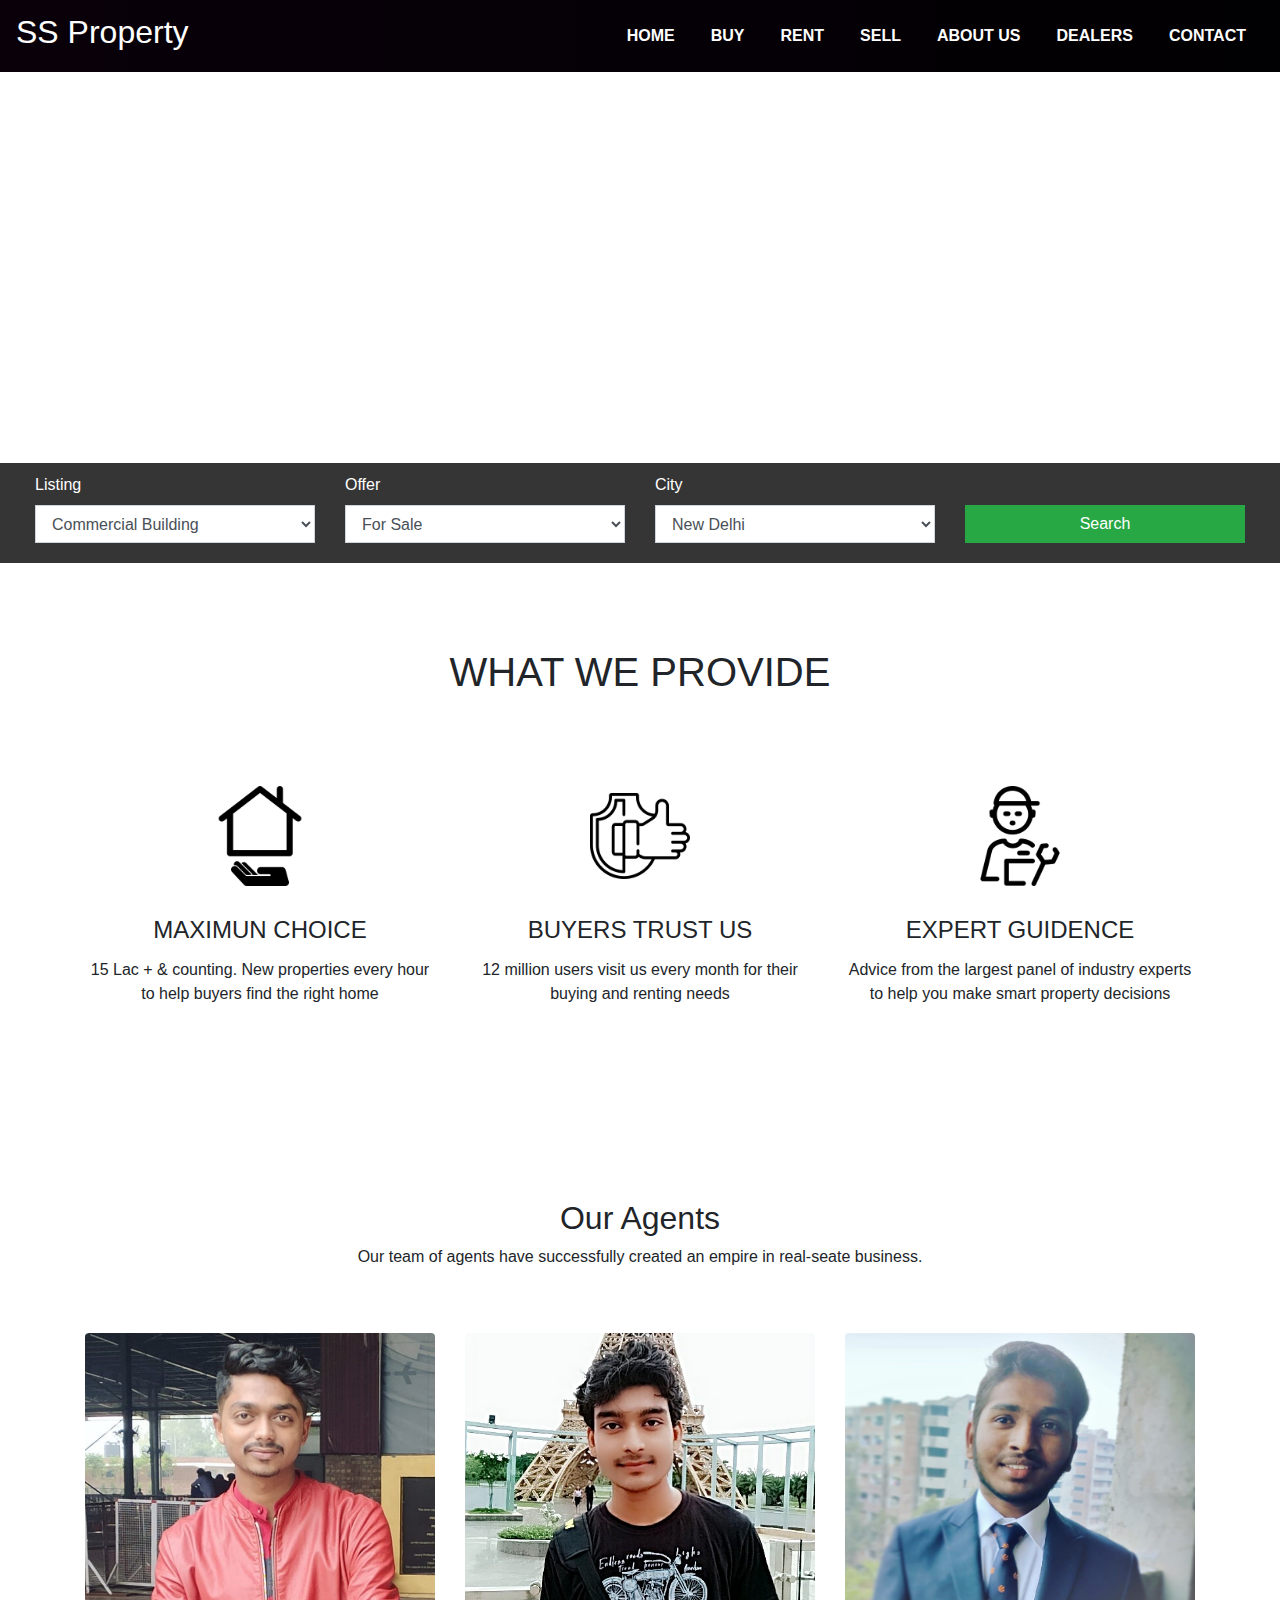
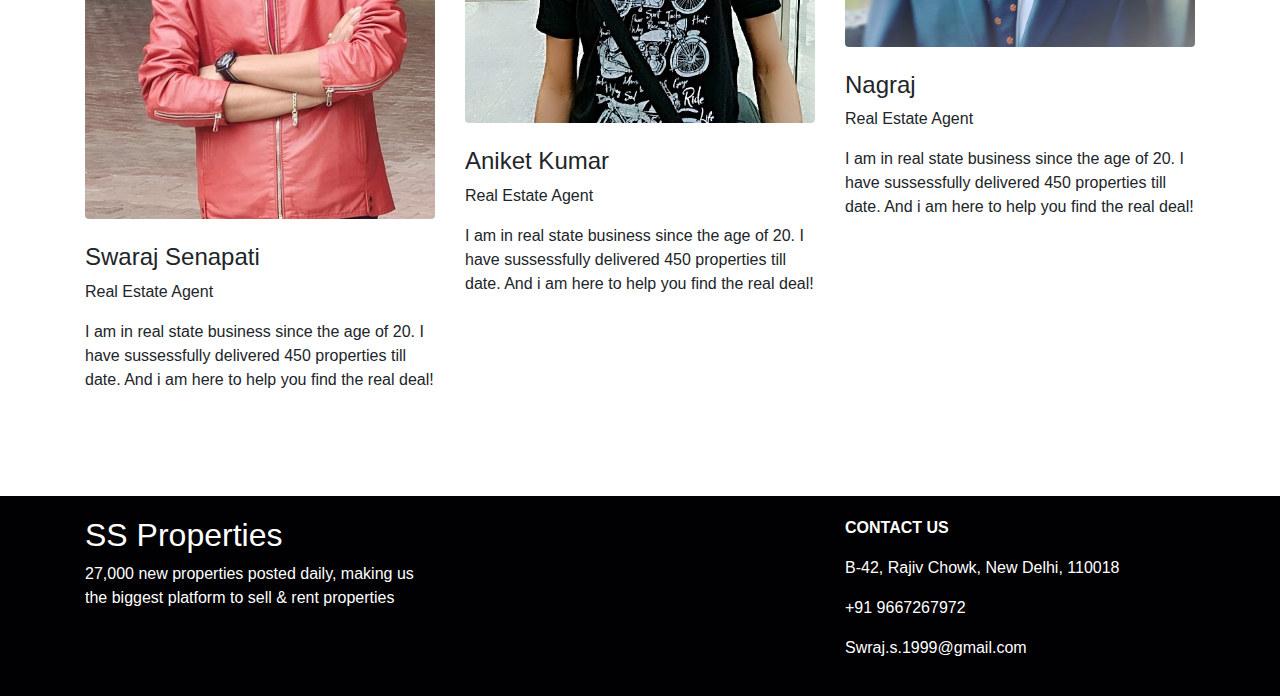
<file: index.html>
<!DOCTYPE html>
<html>
<head>
    <title>Property Website</title>
    <link rel="stylesheet" href="style.css">
<link rel="stylesheet" href="https://stackpath.bootstrapcdn.com/bootstrap/4.2.1/css/bootstrap.min.css">
<script src="https://code.jquery.com/jquery-3.3.1.slim.min.js"></script>
<script src="https://stackpath.bootstrapcdn.com/bootstrap/4.2.1/js/bootstrap.min.js"></script>
<link rel="stylesheet" href="https://stackpath.bootstrapcdn.com/font-awesome/4.7.0/css/font-awesome.min.css">
</head>
<body>
    
<section id="nav-bar">
    
 
<nav class="navbar navbar-expand-lg navbar-light">
    <a class="navbar-brand" href="index.html"><h2 style="color:rgb(255, 255, 255);" >SS Property</h2></a>
    <button class="navbar-toggler" type="button" data-toggle="collapse" data-target="#navbarNav" aria-controls="navbarNav" aria-expanded="false" aria-label="Toggle navigation">
    <i class="fa fa-bars"></i>
  </button>
  <div class="collapse navbar-collapse" id="navbarNav">
    <ul class="navbar-nav ml-auto">
      <li class="nav-item">
        <a class="nav-link" href="#nav-bar">HOME</a>
      </li>
      <li class="nav-item">
        <a class="nav-link" href="buy.html">BUY</a>
      </li> <li class="nav-item">
        <a class="nav-link" href="rent.html">RENT</a>
      </li>
      <li class="nav-item">
        <a class="nav-link" href="contact.html#sell">SELL</a>
      </li>
      <li class="nav-item">
        <a class="nav-link" href="about.html">ABOUT US</a>
      </li>
      <li class="nav-item">
        <a class="nav-link" href="#dealer">DEALERS</a>
      </li>
        <li class="nav-item">
        <a class="nav-link" href="contact.html">CONTACT</a>
      </li>
    </ul>
  </div>
</nav>
</section>  
    
    
<section id="banner">


<p class="promo-title" style="text-align: center;padding: -20px;font-size:50px;">BUY    RENT    SELL</p>

<br>
<br>
<br>
<br>
<section id="search" style="background: #353535;padding: 20px;    ">
    <form class="form-search col-md-12" style="margin-top: -10px;">
        <div class="row  align-items-end">
          <div class="col-md-3">
            <label for="list-types">Listing </label>
            <div class="select-wrap">
              <span class="icon icon-arrow_drop_down"></span>
              <select name="list-types" id="list-types" class="form-control d-block rounded-0">
                <option value="">Commercial Building</option>
                <option value="">Land Property</option>
              </select>
            </div>
          </div>
          <div class="col-md-3">
            <label for="offer-types">Offer</label>
            <div class="select-wrap">
              <span class="icon icon-arrow_drop_down"></span>
              <select name="offer-types" id="offer-types" class="form-control d-block rounded-0">
                <option value="">For Sale</option>
                <option value="">For Rent</option>
                <option value="">For Lease</option>
              </select>
            </div>
          </div>
          <div class="col-md-3">
            <label for="select-city"> City</label>
            <div class="select-wrap">
              <span class="icon icon-arrow_drop_down"></span>
              <select name="select-city" id="select-city" class="form-control d-block rounded-0">
                <option value="">New Delhi</option>
                <option value="">Noida</option>
                <option value="">Chennai</option>
                <option value="">Jhalander</option>
                <option value="">Hyderabad</option>
              </select>
            </div>
          </div>
          <div class="col-md-3">
           
            <input type="submit" class="btn btn-success text-white btn-block rounded-0" value="Search" href="buy.html">
        
          </div>
        </div>
      </form>
    </section>





</section>  
    

<section id="services">
<div class="container text-center">
<h1 class="title">WHAT WE PROVIDE</h1>
<div class="row text-center">
<div class="col-md-4 services">
<img src="images/choice.png" class="service-img">
<h4> Maximun Choice</h4>
<p>15 Lac + & counting. New properties every hour to help buyers find the right home</p>
</div>  
<div class="col-md-4 services">
<img src="images/trust.png" class="service-img">
<h4>Buyers Trust us</h4>
<p>12 million users visit us every month for their buying and renting needs</p>
</div>  
<div class="col-md-4 services">
<img src="images/expert.png" class="service-img">
<h4>Expert Guidence </h4>
<p>Advice from the largest panel of industry experts to help you make smart property decisions</p>
</div>  
</div>   
</div>   
</section>
  



<section id="dealer">
  <div class="container">
    <div class="row mb-5 justify-content-center">
      <div class="col-md-7">
        <div class="site-section-title text-center">
          <h2><br><br>Our Agents</h2>
          <p>Our team of agents have successfully created an empire in real-seate business.</p>
        </div>
      </div>
    </div>
    <div class="row">
        <div class="col-md-6 col-lg-4 mb-5 mb-lg-5">
          <div class="team-member">

            <img src="images/agent1.jpeg"  height="440px" width="440px" class="img-fluid rounded mb-4">

            <div class="text">
 
              <h2 class="mb-2 font-weight-light text-black h4">Swaraj Senapati</h2>
              <span class="d-block mb-3 text-white-opacity-05">Real Estate Agent</span>
              <p>I am in real state business since the age of 20. I have sussessfully delivered 450 properties till date. And i am here to help you find the real deal!</p>
              <p>
                <a href="#" class="text-black p-2"><span class="icon-facebook"></span></a>
                <a href="#" class="text-black p-2"><span class="icon-twitter"></span></a>
                <a href="#" class="text-black p-2"><span class="icon-linkedin"></span></a>
              </p>
            </div>

          </div>
        </div>

        <div class="col-md-6 col-lg-4 mb-5 mb-lg-5">
          <div class="team-member">

            <img src="images/agent2.jpeg"  height="440px" width="440px" class="img-fluid rounded mb-4">

            <div class="text">

              <h2 class="mb-2 font-weight-light text-black h4">Aniket Kumar</h2>
              <span class="d-block mb-3 text-white-opacity-05">Real Estate Agent</span>
              <p>I am in real state business since the age of 20. I have sussessfully delivered 450 properties till date. And i am here to help you find the real deal!</p>
              <p>
                <a href="#" class="text-black p-2"><span class="icon-facebook"></span></a>
                <a href="#" class="text-black p-2"><span class="icon-twitter"></span></a>
                <a href="#" class="text-black p-2"><span class="icon-linkedin"></span></a>
              </p>
            </div>

          </div>
        </div>

        <div class="col-md-6 col-lg-4 mb-5 mb-lg-5">
          <div class="team-member">

            <img src="images/agent3.jpeg"  height="440px" width="440px" class="img-fluid rounded mb-4">

            <div class="text">

              <h2 class="mb-2 font-weight-light text-black h4">Nagraj </h2>
              <span class="d-block mb-3 text-white-opacity-05">Real Estate Agent</span>
              <p>I am in real state business since the age of 20. I have sussessfully delivered 450 properties till date. And i am here to help you find the real deal!</p>
              <p>
                <a href="#" class="text-black p-2"><span class="icon-facebook"></span></a>
                <a href="#" class="text-black p-2"><span class="icon-twitter"></span></a>
                <a href="#" class="text-black p-2"><span class="icon-linkedin"></span></a>
              </p>
            </div>
          </div>
        </div>
      </div>
  </div>
</section>
    


<section id="footer">

<div class="container">
<div class="row">
<div class="col-md-4 footer-box">
    <h2 style="color:rgb(255, 255, 255);" >SS Properties</h2>
    <p>27,000 new properties posted daily, making us the biggest platform to sell & rent properties</p>
</div> 
<div class="col-md-4 footer-box">
  <br>
  <br>
</div>
<div class="col-md-4 footer-box">
    <p><b>CONTACT US</b></p>
    <P><a href="https://www.google.com/" style="color: #ffffff">B-42, Rajiv Chowk, New Delhi, 110018</a></P>
    <P> <a href="https://www.codingclub.site/" style="color: #ffffff">+91 9667267972</a></P>
    <P><a href="https://mail.google.com/mail/u/0/?tab=wm#inbox" style="color: #ffffff"> Swraj.s.1999@gmail.com</a></P>
    
</div>

 
</section>    
    


</body>
</html>
</file>
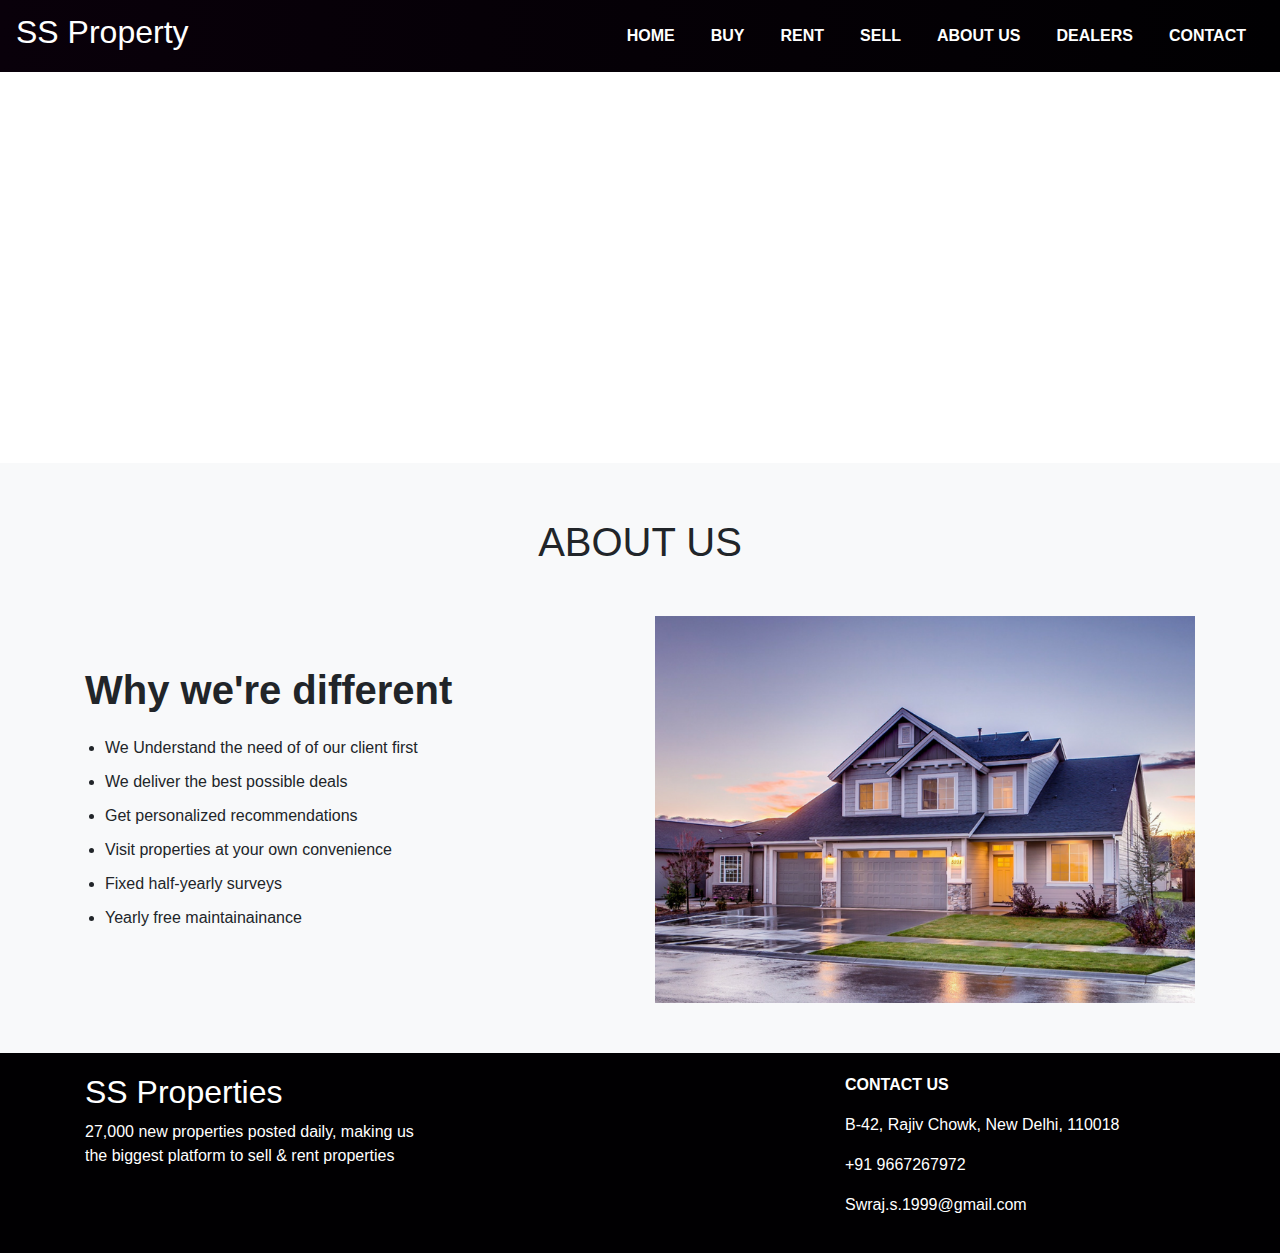
<file: about.html>
<!DOCTYPE html>
<html>
<head>
    <title>Contact Us</title>
    <link rel="stylesheet" href="style.css">
<link rel="stylesheet" href="https://stackpath.bootstrapcdn.com/bootstrap/4.2.1/css/bootstrap.min.css">
<script src="https://code.jquery.com/jquery-3.3.1.slim.min.js"></script>
<script src="https://stackpath.bootstrapcdn.com/bootstrap/4.2.1/js/bootstrap.min.js"></script>
<link rel="stylesheet" href="https://stackpath.bootstrapcdn.com/font-awesome/4.7.0/css/font-awesome.min.css">
</head>
<body>
    
<section id="nav-bar">
    
 
<nav class="navbar navbar-expand-lg navbar-light">
    <a class="navbar-brand" href="index.html"><h2 style="color:rgb(255, 255, 255);" >SS Property</h2></a>
    <button class="navbar-toggler" type="button" data-toggle="collapse" data-target="#navbarNav" aria-controls="navbarNav" aria-expanded="false" aria-label="Toggle navigation">
    <i class="fa fa-bars"></i>
  </button>
  <div class="collapse navbar-collapse" id="navbarNav">
    <ul class="navbar-nav ml-auto">
      <li class="nav-item">
        <a class="nav-link" href="index.html">HOME</a>
      </li>
      <li class="nav-item">
        <a class="nav-link" href="buy.html">BUY</a>
      </li> <li class="nav-item">
        <a class="nav-link" href="rent.html">RENT</a>
      </li>
      <li class="nav-item">
        <a class="nav-link" href="contact.html#sell">SELL</a>
      </li>
      <li class="nav-item">
        <a class="nav-link" href="about.html">ABOUT US</a>
      </li>
      <li class="nav-item">
        <a class="nav-link" href="index.html#dealer">DEALERS</a>
      </li>
        <li class="nav-item">
        <a class="nav-link" href="contact.html">CONTACT</a>
      </li>
    </ul>
  </div>
</nav>
</section>  
    

    
<section id="banner">


<p class="promo-title" style="text-align: center;padding: -20px;font-size:50px;">ABOUT US</p>

<br>
<br>
<br>
<br>
</section>  
    





<section id="about-us">
    <div class="container">
    <h1 class="title text-center">ABOUT US</h1>
    <div class="row">
    <div class="col-md-6 about-us">
    <p class="about-title">Why we're different</p>
    <a style="text-align: left;">
    <ul >
        <li>We Understand the need of of our client first</li>
        <li>We deliver the best possible deals</li>
        <li>Get personalized recommendations</li>
        <li>Visit properties at your own convenience </li>
        <li>Fixed half-yearly surveys</li>
        <li>Yearly free maintainainance</li>
        </ul>
      </a>
    </div> 
    <div class="col-md-6">
    <img src="images/house.png" class="img-fluid">    
    </div>
    </div>
    </div>  
    </section>
      
 
<section id="footer">

    <div class="container">
    <div class="row">
    <div class="col-md-4 footer-box">
        <h2 style="color:rgb(255, 255, 255);" >SS Properties</h2>
        <p>27,000 new properties posted daily, making us the biggest platform to sell & rent properties</p>
    </div> 
    <div class="col-md-4 footer-box">
      <br>
      <br>
    </div>
    <div class="col-md-4 footer-box">
        <p><b>CONTACT US</b></p>
        <P><a href="https://www.google.com/" style="color: #ffffff">B-42, Rajiv Chowk, New Delhi, 110018</a></P>
        <P> <a href="https://www.codingclub.site/" style="color: #ffffff">+91 9667267972</a></P>
        <P><a href="https://mail.google.com/mail/u/0/?tab=wm#inbox" style="color: #ffffff"> Swraj.s.1999@gmail.com</a></P>
        
    </div>
    
 
    </section>    
        
   
    </body>
    </html>
</file>
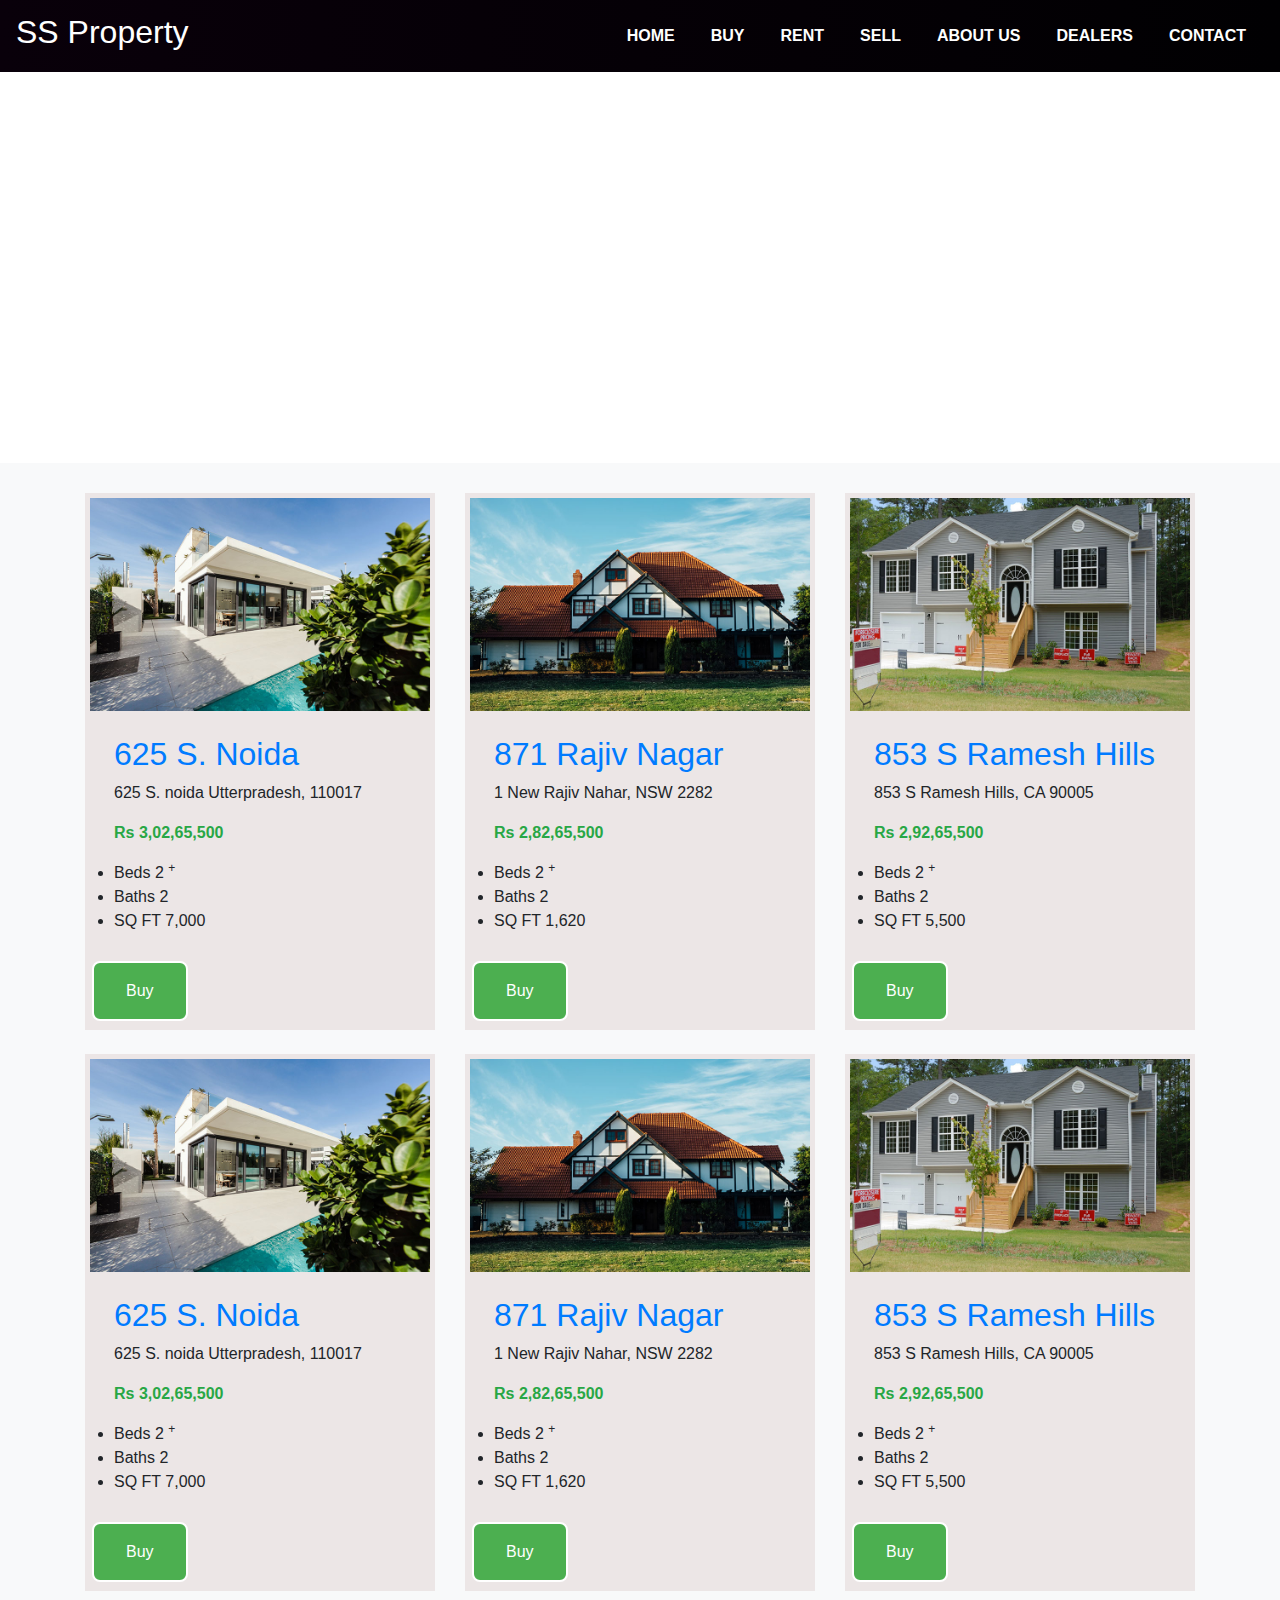
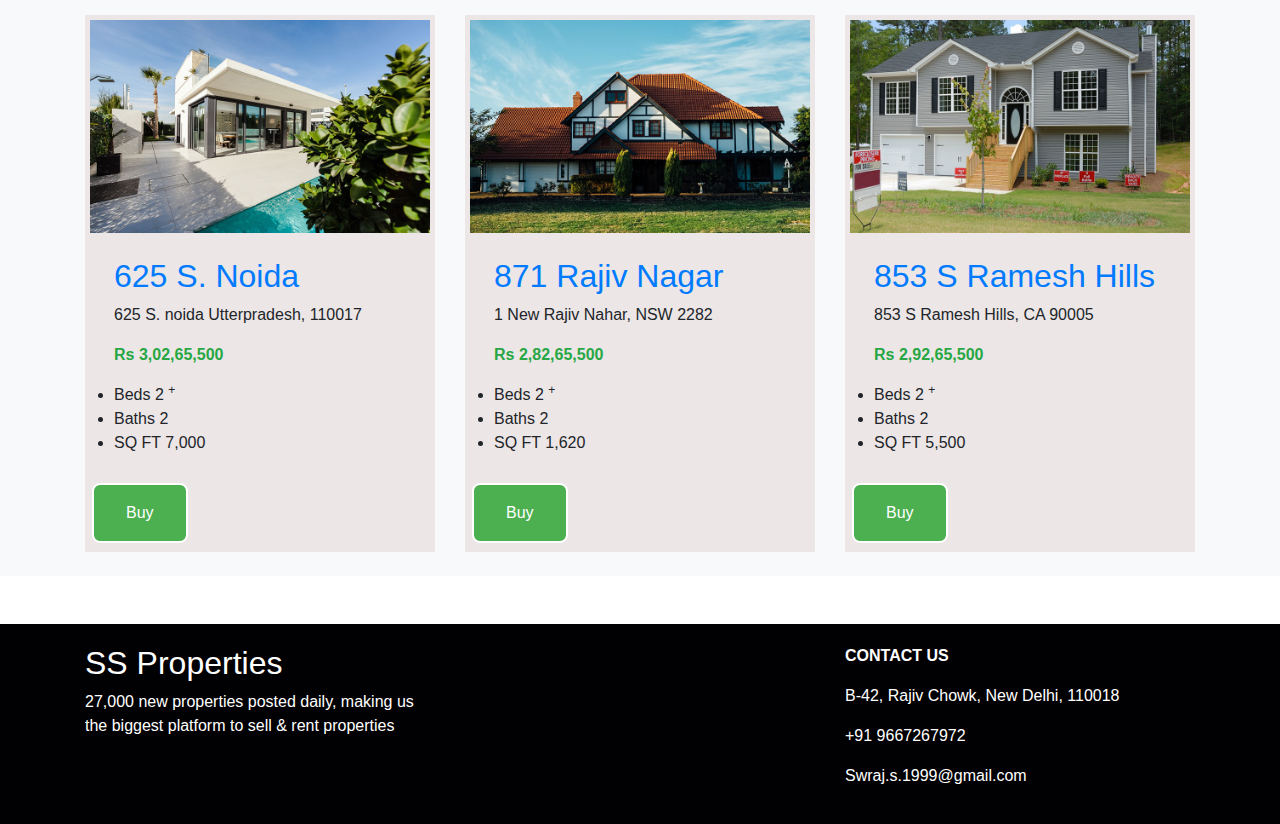
<file: buy.html>
<!DOCTYPE html>
<html>
<head>
    <title>Buy</title>
    <link rel="stylesheet" href="style.css">
<link rel="stylesheet" href="https://stackpath.bootstrapcdn.com/bootstrap/4.2.1/css/bootstrap.min.css">
<script src="https://code.jquery.com/jquery-3.3.1.slim.min.js"></script>
<script src="https://stackpath.bootstrapcdn.com/bootstrap/4.2.1/js/bootstrap.min.js"></script>
<link rel="stylesheet" href="https://stackpath.bootstrapcdn.com/font-awesome/4.7.0/css/font-awesome.min.css">
<style>
  .button {
      
    background-color: #4CAF50; 
    border: none;
    color: white;
    padding: 16px 32px;
    text-align: center;
    text-decoration: none;
    display: inline-block;
    font-size: 16px;
    margin: 4px 2px;
    transition-duration: 0.4s;
    cursor: pointer;
    border-radius: 8px;
  }
  
  .button1 {
      
    background-color: #4CAF50; 
    color: rgb(255, 255, 255); 
    border: 2px solid white;
    
  }
  
  .button1:hover {
      
    background-color: white;
    color: #4CAF50;
  }
  
</style>
    

</head>
<body>
    
<section id="nav-bar">
    
 
<nav class="navbar navbar-expand-lg navbar-light">
    <a class="navbar-brand" href="index.html"><h2 style="color:rgb(255, 255, 255);" >SS Property</h2></a>
    <button class="navbar-toggler" type="button" data-toggle="collapse" data-target="#navbarNav" aria-controls="navbarNav" aria-expanded="false" aria-label="Toggle navigation">
    <i class="fa fa-bars"></i>
  </button>
  <div class="collapse navbar-collapse" id="navbarNav">
    <ul class="navbar-nav ml-auto">
      <li class="nav-item">
        <a class="nav-link" href="index.html">HOME</a>
      </li>
      <li class="nav-item">
        <a class="nav-link" href="buy.html">BUY</a>
      </li> <li class="nav-item">
        <a class="nav-link" href="rent.html">RENT</a>
      </li>
      <li class="nav-item">
        <a class="nav-link" href="contact.html#sell">SELL</a>
      </li>
      <li class="nav-item">
        <a class="nav-link" href="about.html">ABOUT US</a>
      </li>
      <li class="nav-item">
        <a class="nav-link" href="index.html#dealer">DEALERS</a>
      </li>
        <li class="nav-item">
        <a class="nav-link" href="contact.html">CONTACT</a>
      </li>
    </ul>
  </div>
</nav>
</section>  
    
 
    
<section id="banner">


<p class="promo-title" style="text-align: center;padding: -20px;font-size:50px;">BUY</p>

<br>
<br>
<br>
<br>
</section>  




<div class="site-section site-section-sm bg-light">
    <div class="container">
    
      <div class="row mb-5" style="padding-top: 30px;" >
        <div class="col-md-6 col-lg-4 mb-4">
          <div class="property-entry h-100" style="   background-color: rgb(236, 230, 230); padding:5px; ">
            <a href="property-details.html" class="property-thumbnail">
              <div class="offer-type-wrap">
              </div>
              <img src="images/img_1.jpg" alt="Image" class="img-fluid">
            </a>
            <div class="p-4 property-body">
              <a href="#" class="property-favorite"><span class="icon-heart-o"></span></a>
              <h2 class="property-title"><a href="property-details.html">625 S. Noida</a></h2>
              <span class="property-location d-block mb-3"><span class="property-icon icon-room"></span> 625 S. noida Utterpradesh, 110017</span>
              <strong class="property-price text-primary mb-3 d-block text-success">Rs 3,02,65,500</strong>
              <ul class="property-specs-wrap mb-3 mb-lg-0">
                <li>
                  <span class="property-specs">Beds</span>
                  <span class="property-specs-number">2 <sup>+</sup></span>
                  
                </li>
                <li>
                  <span class="property-specs">Baths</span>
                  <span class="property-specs-number">2</span>
                  
                </li>
                <li>
                  <span class="property-specs">SQ FT</span>
                  <span class="property-specs-number">7,000</span>
                  
                </li>
              </ul>

            </div>
            <button class="button button1">Buy</button>
          </div>
        </div>

        <div class="col-md-6 col-lg-4 mb-4">
          <div class="property-entry h-100"style="   background-color: rgb(236, 230, 230); padding:5px;>
            <a href="property-details.html" class="property-thumbnail" >
              <div class="offer-type-wrap">
              </div>
              <img src="images/img_2.jpg" alt="Image" class="img-fluid">
            </a>
            <div class="p-4 property-body">
              <a href="#" class="property-favorite active"><span class="icon-heart-o"></span></a>
              <h2 class="property-title"><a href="property-details.html">871 Rajiv Nagar</a></h2>
              <span class="property-location d-block mb-3"><span class="property-icon icon-room"></span> 1 New Rajiv Nahar, NSW 2282</span>
              <strong class="property-price text-primary mb-3 d-block text-success">Rs 2,82,65,500</strong>
              <ul class="property-specs-wrap mb-3 mb-lg-0">
                <li>
                  <span class="property-specs">Beds</span>
                  <span class="property-specs-number">2 <sup>+</sup></span>
                  
                </li>
                <li>
                  <span class="property-specs">Baths</span>
                  <span class="property-specs-number">2</span>
                  
                </li>
                <li>
                  <span class="property-specs">SQ FT</span>
                  <span class="property-specs-number">1,620</span>
                  
                </li>
              </ul>

            </div><button class="button button1">Buy</button>
          </div>
        </div>

        <div class="col-md-6 col-lg-4 mb-4">
          <div class="property-entry h-100" style="   background-color: rgb(236, 230, 230); padding:5px;>
            <a href="property-details.html" class="property-thumbnail">
              <div class="offer-type-wrap">
              </div>
              <img src="images/img_3.jpg" alt="Image" class="img-fluid">
            </a>
            <div class="p-4 property-body">
              <a href="#" class="property-favorite"><span class="icon-heart-o"></span></a>
              <h2 class="property-title"><a href="property-details.html">853 S Ramesh Hills</a></h2>
              <span class="property-location d-block mb-3"><span class="property-icon icon-room"></span> 853 S Ramesh Hills, CA 90005</span>
              <strong class="property-price text-primary mb-3 d-block text-success">Rs 2,92,65,500</strong>
              <ul class="property-specs-wrap mb-3 mb-lg-0">
                <li>
                  <span class="property-specs">Beds</span>
                  <span class="property-specs-number">2 <sup>+</sup></span>
                  
                </li>
                <li>
                  <span class="property-specs">Baths</span>
                  <span class="property-specs-number">2</span>
                  
                </li>
                <li>
                  <span class="property-specs">SQ FT</span>
                  <span class="property-specs-number">5,500</span>
                  
                </li>
              </ul>

            </div><button class="button button1">Buy</button>
          </div>
        </div>

        <div class="col-md-6 col-lg-4 mb-4">
            <div class="property-entry h-100" style="   background-color: rgb(236, 230, 230); padding:5px; ">
              <a href="property-details.html" class="property-thumbnail">
                <div class="offer-type-wrap">
                </div>
                <img src="images/img_1.jpg" alt="Image" class="img-fluid">
              </a>
              <div class="p-4 property-body">
                <a href="#" class="property-favorite"><span class="icon-heart-o"></span></a>
                <h2 class="property-title"><a href="property-details.html">625 S. Noida</a></h2>
                <span class="property-location d-block mb-3"><span class="property-icon icon-room"></span> 625 S. noida Utterpradesh, 110017</span>
                <strong class="property-price text-primary mb-3 d-block text-success">Rs 3,02,65,500</strong>
                <ul class="property-specs-wrap mb-3 mb-lg-0">
                  <li>
                    <span class="property-specs">Beds</span>
                    <span class="property-specs-number">2 <sup>+</sup></span>
                    
                  </li>
                  <li>
                    <span class="property-specs">Baths</span>
                    <span class="property-specs-number">2</span>
                    
                  </li>
                  <li>
                    <span class="property-specs">SQ FT</span>
                    <span class="property-specs-number">7,000</span>
                    
                  </li>
                </ul>
  
              </div><button class="button button1">Buy</button>
            </div>
          </div>
  
          <div class="col-md-6 col-lg-4 mb-4">
            <div class="property-entry h-100"style="   background-color: rgb(236, 230, 230); padding:5px;>
              <a href="property-details.html" class="property-thumbnail" >
                <div class="offer-type-wrap">
                </div>
                <img src="images/img_2.jpg" alt="Image" class="img-fluid">
              </a>
              <div class="p-4 property-body">
                <a href="#" class="property-favorite active"><span class="icon-heart-o"></span></a>
                <h2 class="property-title"><a href="property-details.html">871 Rajiv Nagar</a></h2>
                <span class="property-location d-block mb-3"><span class="property-icon icon-room"></span> 1 New Rajiv Nahar, NSW 2282</span>
                <strong class="property-price text-primary mb-3 d-block text-success">Rs 2,82,65,500</strong>
                <ul class="property-specs-wrap mb-3 mb-lg-0">
                  <li>
                    <span class="property-specs">Beds</span>
                    <span class="property-specs-number">2 <sup>+</sup></span>
                    
                  </li>
                  <li>
                    <span class="property-specs">Baths</span>
                    <span class="property-specs-number">2</span>
                    
                  </li>
                  <li>
                    <span class="property-specs">SQ FT</span>
                    <span class="property-specs-number">1,620</span>
                    
                  </li>
                </ul>
  
              </div><button class="button button1">Buy</button>
            </div>
          </div>
  
          <div class="col-md-6 col-lg-4 mb-4">
            <div class="property-entry h-100" style="   background-color: rgb(236, 230, 230); padding:5px;>
              <a href="property-details.html" class="property-thumbnail">
                <div class="offer-type-wrap">
                </div>
                <img src="images/img_3.jpg" alt="Image" class="img-fluid">
              </a>
              <div class="p-4 property-body">
                <a href="#" class="property-favorite"><span class="icon-heart-o"></span></a>
                <h2 class="property-title"><a href="property-details.html">853 S Ramesh Hills</a></h2>
                <span class="property-location d-block mb-3"><span class="property-icon icon-room"></span> 853 S Ramesh Hills, CA 90005</span>
                <strong class="property-price text-primary mb-3 d-block text-success">Rs 2,92,65,500</strong>
                <ul class="property-specs-wrap mb-3 mb-lg-0">
                  <li>
                    <span class="property-specs">Beds</span>
                    <span class="property-specs-number">2 <sup>+</sup></span>
                    
                  </li>
                  <li>
                    <span class="property-specs">Baths</span>
                    <span class="property-specs-number">2</span>
                    
                  </li>
                  <li>
                    <span class="property-specs">SQ FT</span>
                    <span class="property-specs-number">5,500</span>
                    
                  </li>
                </ul>
  
              </div><button class="button button1">Buy</button>
            </div>
          </div>
          <div class="col-md-6 col-lg-4 mb-4">
            <div class="property-entry h-100" style="   background-color: rgb(236, 230, 230); padding:5px; ">
              <a href="property-details.html" class="property-thumbnail">
                <div class="offer-type-wrap">
                </div>
                <img src="images/img_1.jpg" alt="Image" class="img-fluid">
              </a>
              <div class="p-4 property-body">
                <a href="#" class="property-favorite"><span class="icon-heart-o"></span></a>
                <h2 class="property-title"><a href="property-details.html">625 S. Noida</a></h2>
                <span class="property-location d-block mb-3"><span class="property-icon icon-room"></span> 625 S. noida Utterpradesh, 110017</span>
                <strong class="property-price text-primary mb-3 d-block text-success">Rs 3,02,65,500</strong>
                <ul class="property-specs-wrap mb-3 mb-lg-0">
                  <li>
                    <span class="property-specs">Beds</span>
                    <span class="property-specs-number">2 <sup>+</sup></span>
                    
                  </li>
                  <li>
                    <span class="property-specs">Baths</span>
                    <span class="property-specs-number">2</span>
                    
                  </li>
                  <li>
                    <span class="property-specs">SQ FT</span>
                    <span class="property-specs-number">7,000</span>
                    
                  </li>
                </ul>
  
              </div><button class="button button1">Buy</button>
            </div>
          </div>
  
          <div class="col-md-6 col-lg-4 mb-4">
            <div class="property-entry h-100"style="   background-color: rgb(236, 230, 230); padding:5px;>
              <a href="property-details.html" class="property-thumbnail" >
                <div class="offer-type-wrap">
                </div>
                <img src="images/img_2.jpg" alt="Image" class="img-fluid">
              </a>
              <div class="p-4 property-body">
                <a href="#" class="property-favorite active"><span class="icon-heart-o"></span></a>
                <h2 class="property-title"><a href="property-details.html">871 Rajiv Nagar</a></h2>
                <span class="property-location d-block mb-3"><span class="property-icon icon-room"></span> 1 New Rajiv Nahar, NSW 2282</span>
                <strong class="property-price text-primary mb-3 d-block text-success">Rs 2,82,65,500</strong>
                <ul class="property-specs-wrap mb-3 mb-lg-0">
                  <li>
                    <span class="property-specs">Beds</span>
                    <span class="property-specs-number">2 <sup>+</sup></span>
                    
                  </li>
                  <li>
                    <span class="property-specs">Baths</span>
                    <span class="property-specs-number">2</span>
                    
                  </li>
                  <li>
                    <span class="property-specs">SQ FT</span>
                    <span class="property-specs-number">1,620</span>
                    
                  </li>
                </ul>
  
              </div><button class="button button1">Buy</button>
            </div>
          </div>
  
          <div class="col-md-6 col-lg-4 mb-4">
            <div class="property-entry h-100" style="   background-color: rgb(236, 230, 230); padding:5px;>
              <a href="property-details.html" class="property-thumbnail">
                <div class="offer-type-wrap">
                </div>
                <img src="images/img_3.jpg" alt="Image" class="img-fluid">
              </a>
              <div class="p-4 property-body">
                <a href="#" class="property-favorite"><span class="icon-heart-o"></span></a>
                <h2 class="property-title"><a href="property-details.html">853 S Ramesh Hills</a></h2>
                <span class="property-location d-block mb-3"><span class="property-icon icon-room"></span> 853 S Ramesh Hills, CA 90005</span>
                <strong class="property-price text-primary mb-3 d-block text-success">Rs 2,92,65,500</strong>
                <ul class="property-specs-wrap mb-3 mb-lg-0">
                  <li>
                    <span class="property-specs">Beds</span>
                    <span class="property-specs-number">2 <sup>+</sup></span>
                    
                  </li>
                  <li>
                    <span class="property-specs">Baths</span>
                    <span class="property-specs-number">2</span>
                    
                  </li>
                  <li>
                    <span class="property-specs">SQ FT</span>
                    <span class="property-specs-number">5,500</span>
                    
                  </li>
                </ul>
  
              </div><button class="button button1">Buy</button>
            </div>
          </div>
      </div>
    </div>
  </div>

  
<section id="footer">

    <div class="container">
    <div class="row">
    <div class="col-md-4 footer-box">
        <h2 style="color:rgb(255, 255, 255);" >SS Properties</h2>
        <p>27,000 new properties posted daily, making us the biggest platform to sell & rent properties</p>
    </div> 
    <div class="col-md-4 footer-box">
      <br>
      <br>
    </div>
    <div class="col-md-4 footer-box">
        <p><b>CONTACT US</b></p>
        <P><a href="https://www.google.com/" style="color: #ffffff">B-42, Rajiv Chowk, New Delhi, 110018</a></P>
        <P> <a href="https://www.codingclub.site/" style="color: #ffffff">+91 9667267972</a></P>
        <P><a href="https://mail.google.com/mail/u/0/?tab=wm#inbox" style="color: #ffffff"> Swraj.s.1999@gmail.com</a></P>
        
    </div>
    
 
    </section>    
        

        
    
    </body>
    </html>
</file>
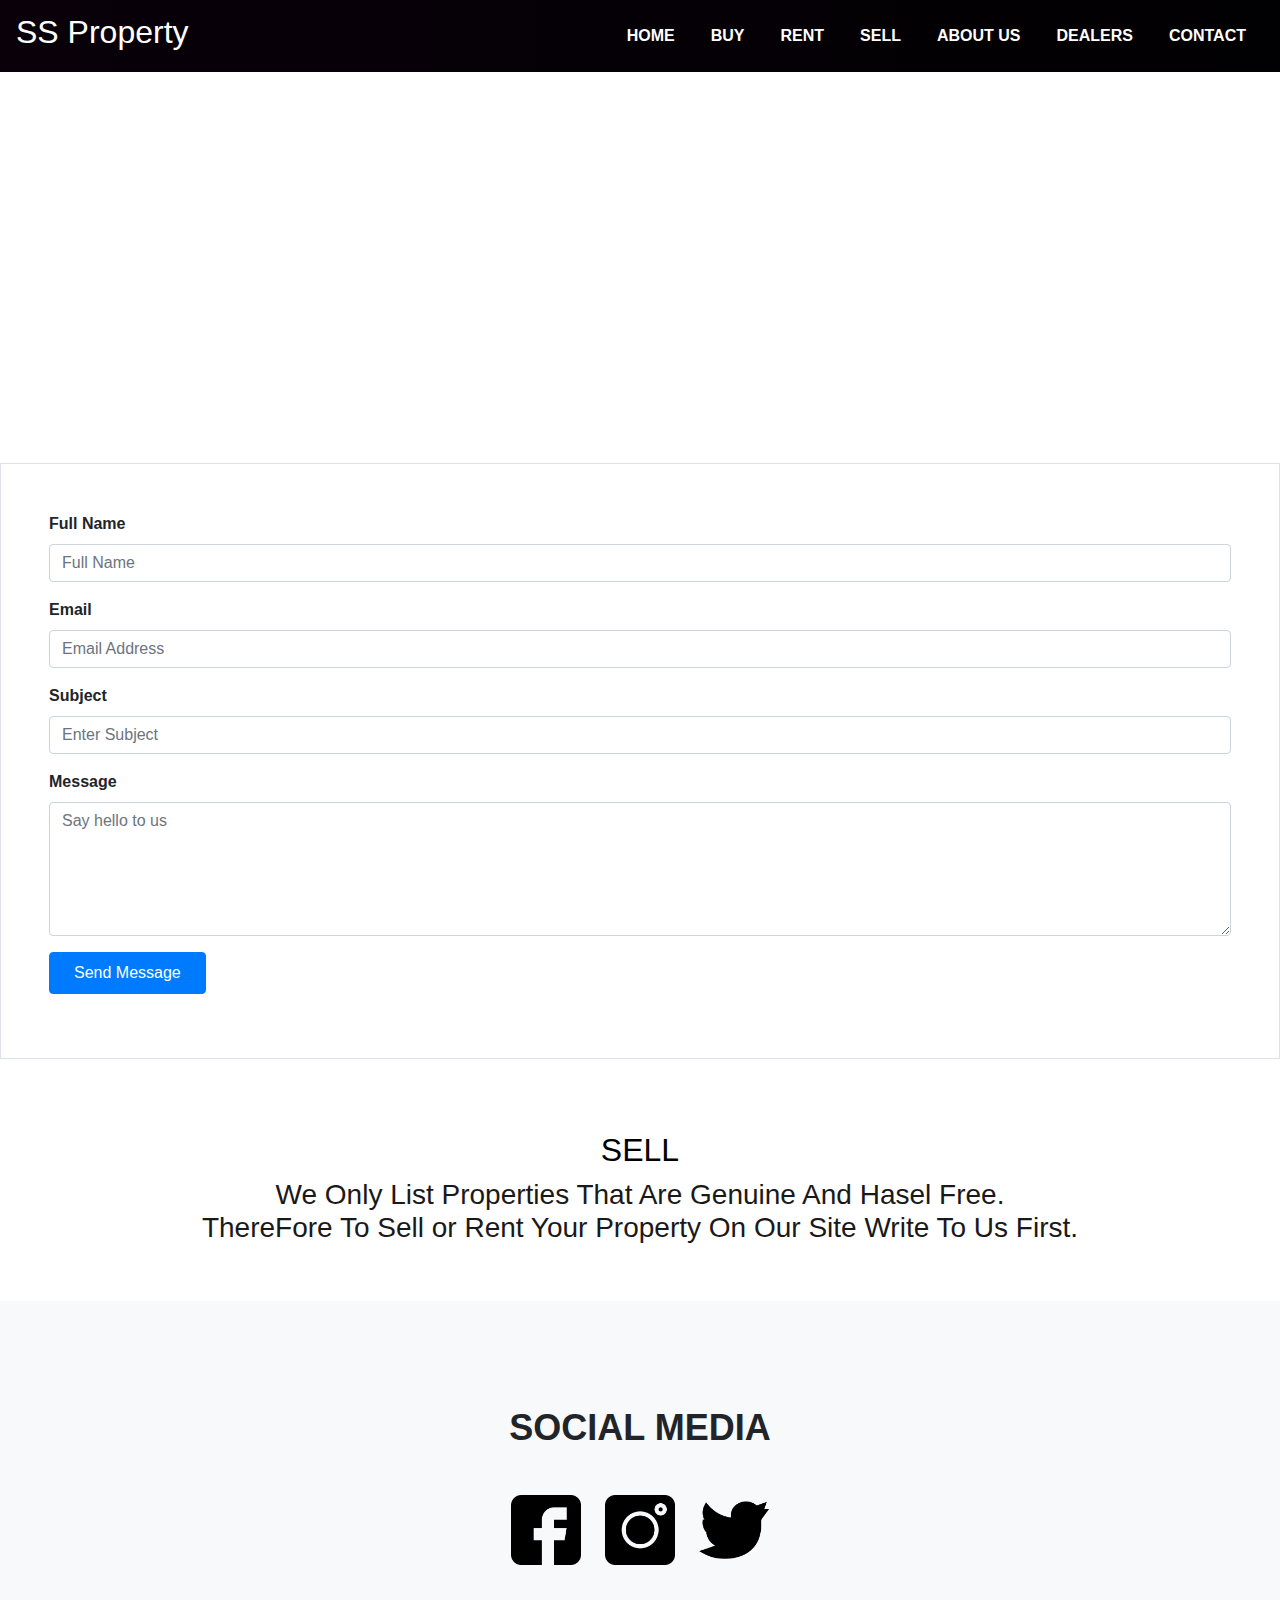
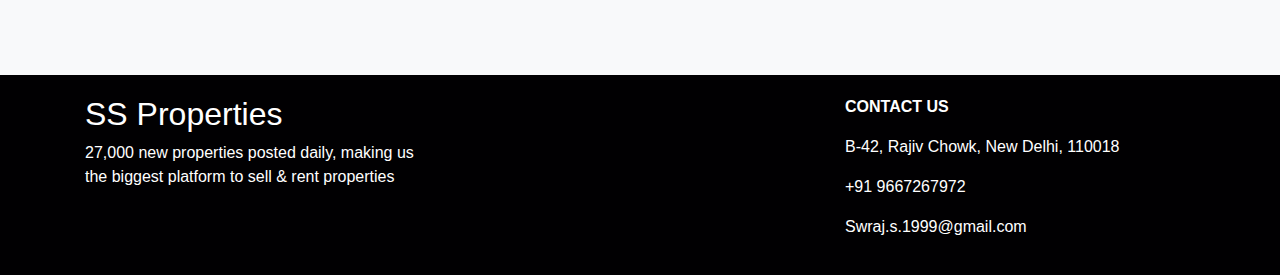
<file: contact.html>
<!DOCTYPE html>
<html>
<head>
    <title>Contact Us</title>
    <link rel="stylesheet" href="style.css">
<link rel="stylesheet" href="https://stackpath.bootstrapcdn.com/bootstrap/4.2.1/css/bootstrap.min.css">
<script src="https://code.jquery.com/jquery-3.3.1.slim.min.js"></script>
<script src="https://stackpath.bootstrapcdn.com/bootstrap/4.2.1/js/bootstrap.min.js"></script>
<link rel="stylesheet" href="https://stackpath.bootstrapcdn.com/font-awesome/4.7.0/css/font-awesome.min.css">
</head>
<body>
    
<section id="nav-bar">
    
 
<nav class="navbar navbar-expand-lg navbar-light">
    <a class="navbar-brand" href="index.html"><h2 style="color:rgb(255, 255, 255);" >SS Property</h2></a>
    <button class="navbar-toggler" type="button" data-toggle="collapse" data-target="#navbarNav" aria-controls="navbarNav" aria-expanded="false" aria-label="Toggle navigation">
    <i class="fa fa-bars"></i>
  </button>
  <div class="collapse navbar-collapse" id="navbarNav">
    <ul class="navbar-nav ml-auto">
      <li class="nav-item">
        <a class="nav-link" href="index.html">HOME</a>
      </li>
      <li class="nav-item">
        <a class="nav-link" href="buy.html">BUY</a>
      </li> <li class="nav-item">
        <a class="nav-link" href="rent.html">RENT</a>
      </li>
      <li class="nav-item">
        <a class="nav-link" href="contact.html#sell">SELL</a>
      </li>
      <li class="nav-item">
        <a class="nav-link" href="about.html">ABOUT US</a>
      </li>
      <li class="nav-item">
        <a class="nav-link" href="index.html#dealer">DEALERS</a>
      </li>
        <li class="nav-item">
        <a class="nav-link" href="contact.html">CONTACT</a>
      </li>
    </ul>
  </div>
</nav>
</section>  
    

    
<section id="banner">


<p class="promo-title" style="text-align: center;padding: -20px;font-size:50px;">CONTACT US</p>

<br>
<br>
<br>
<br>
</section>  
   

    <form action="#" class="p-5 bg-white border">

        <div class="row form-group">
          <div class="col-md-12 mb-3 mb-md-0">
            <label class="font-weight-bold" for="fullname">Full Name</label>
            <input type="text" id="fullname" class="form-control" placeholder="Full Name">
          </div>
        </div>
        <div class="row form-group">
          <div class="col-md-12">
            <label class="font-weight-bold" for="email">Email</label>
            <input type="email" id="email" class="form-control" placeholder="Email Address">
          </div>
        </div>
        <div class="row form-group">
          <div class="col-md-12">
            <label class="font-weight-bold" for="email">Subject</label>
            <input type="text" id="subject" class="form-control" placeholder="Enter Subject">
          </div>
        </div>
        

        <div class="row form-group">
          <div class="col-md-12">
            <label class="font-weight-bold" for="message">Message</label> 
            <textarea name="message" id="message" cols="30" rows="5" class="form-control" placeholder="Say hello to us"></textarea>
          </div>
        </div>

        <div class="row form-group">
          <div class="col-md-12">
            <input type="submit" value="Send Message" class="btn btn-primary  py-2 px-4 rounded-5">
          </div>
        </div>


      </form>
      
     
      <br>
      <br>
      <br>
      <section id="sell">
      
      <h2 style="size: 5em;color:black;text-align:center;">SELL</h2>
      <h3 style="text-align: center;color:rgb(26, 25, 25);">We Only List Properties That Are Genuine And Hasel Free.<br>ThereFore To Sell or Rent Your Property On Our Site Write To Us First.  </h3>
      <br><br>
    </section>
  
<section id="social-media">   
    <div class="container text-center">
    <p>SOCIAL MEDIA</p> 
        <div class="social-icons">
        <a href="https://www.facebook.com/profile.php?id=100027281982209"><img src="images/facebook.png"></a>
        <a href="https://www.instagram.com/coding_club_at_lpu/"><img src="images/instagram.png"></a>
        <a href="#"><img src="images/twitter.png"></a>
        </div>
    </div>
    </section> 
 
<section id="footer">

    <div class="container">
    <div class="row">
    <div class="col-md-4 footer-box">
        <h2 style="color:rgb(255, 255, 255);" >SS Properties</h2>
        <p>27,000 new properties posted daily, making us the biggest platform to sell & rent properties</p>
    </div> 
    <div class="col-md-4 footer-box">
      <br>
      <br>
    </div>
    <div class="col-md-4 footer-box">
        <p><b>CONTACT US</b></p>
        <P><a href="https://www.google.com/" style="color: #ffffff">B-42, Rajiv Chowk, New Delhi, 110018</a></P>
        <P> <a href="https://www.codingclub.site/" style="color: #ffffff">+91 9667267972</a></P>
        <P><a href="https://mail.google.com/mail/u/0/?tab=wm#inbox" style="color: #ffffff"> Swraj.s.1999@gmail.com</a></P>
        
    </div>
    
 
    </section>    
        

        
    
    </body>
    </html>
</file>
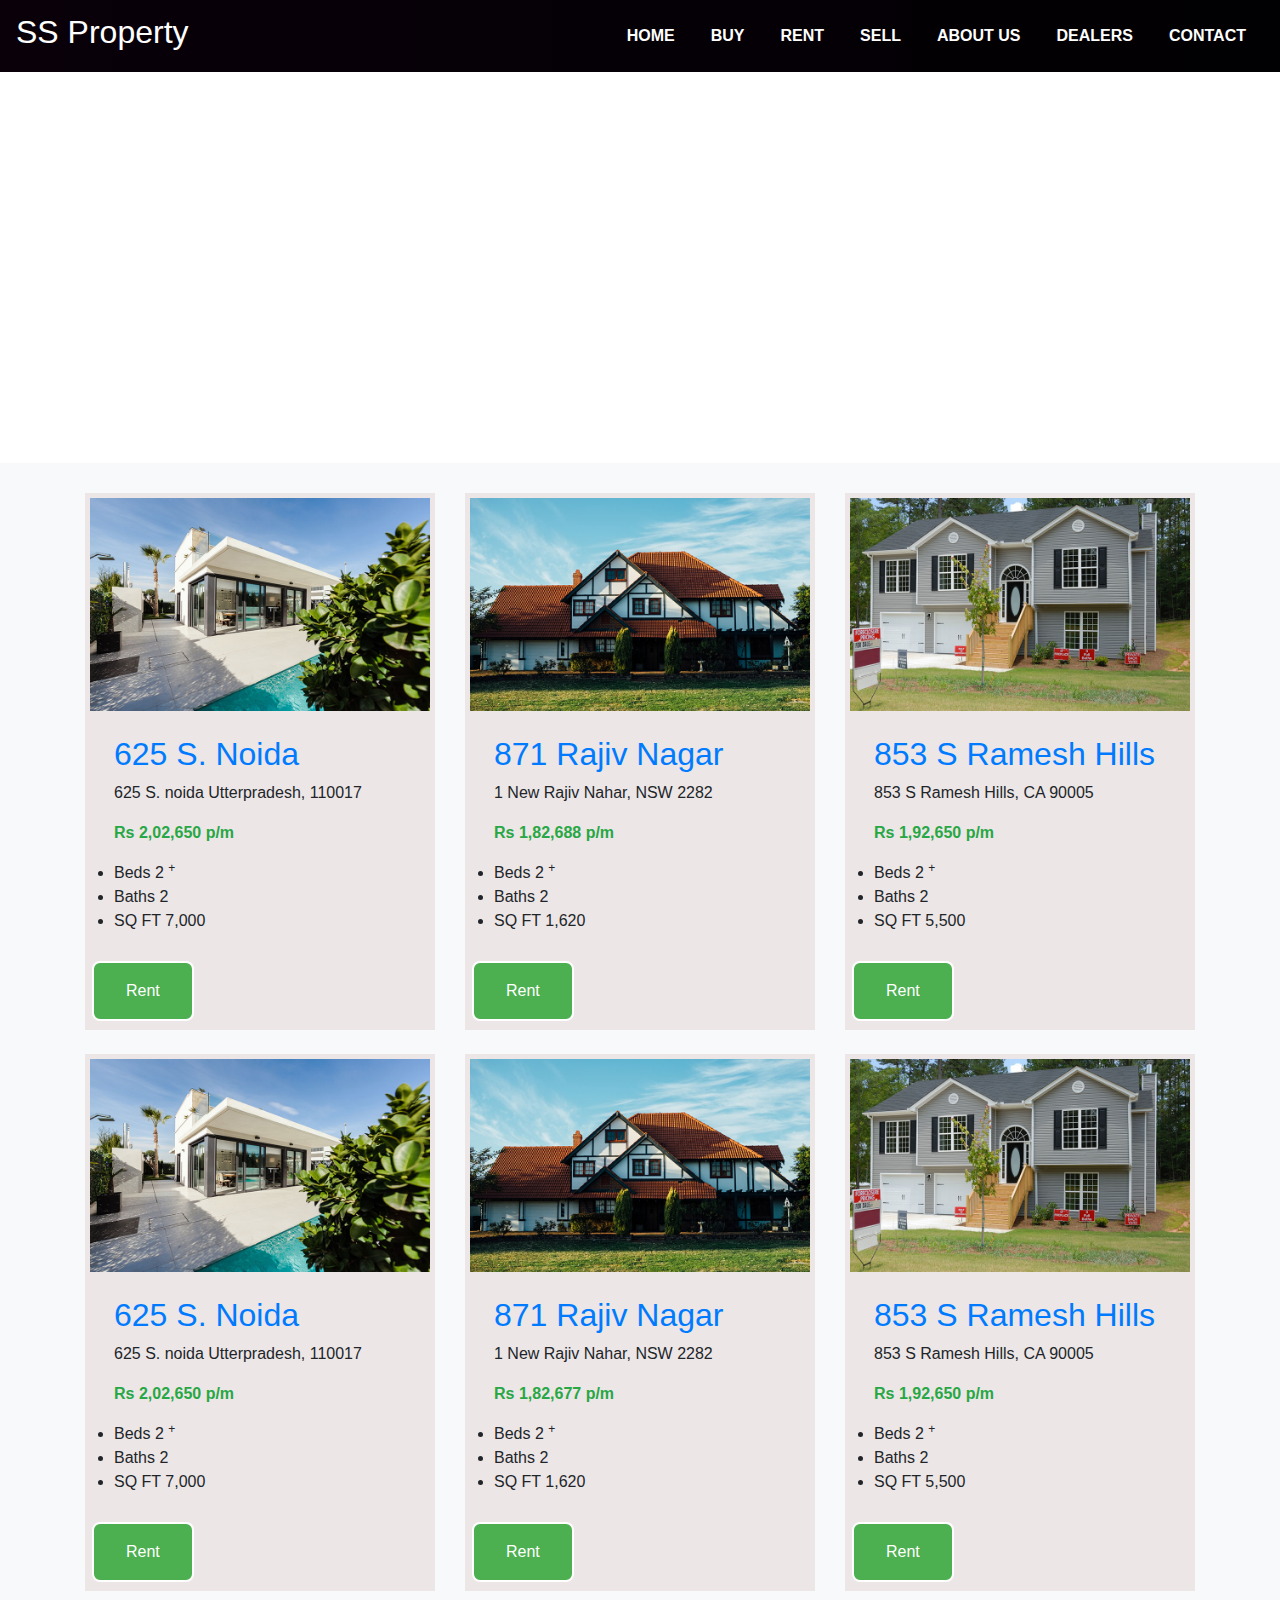
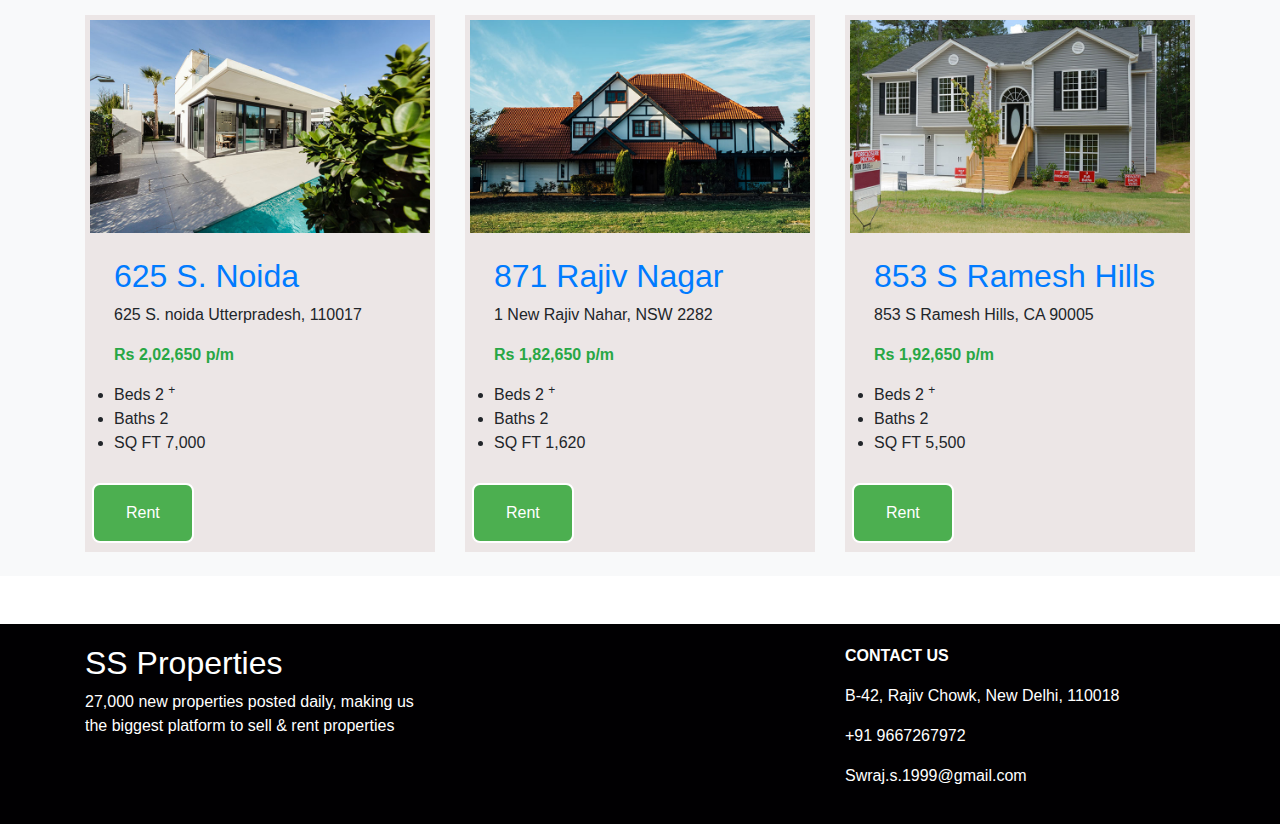
<file: rent.html>
<!DOCTYPE html>
<html>
<head>
    <title>Rent</title>
    <link rel="stylesheet" href="style.css">
<link rel="stylesheet" href="https://stackpath.bootstrapcdn.com/bootstrap/4.2.1/css/bootstrap.min.css">
<script src="https://code.jquery.com/jquery-3.3.1.slim.min.js"></script>
<script src="https://stackpath.bootstrapcdn.com/bootstrap/4.2.1/js/bootstrap.min.js"></script>
<link rel="stylesheet" href="https://stackpath.bootstrapcdn.com/font-awesome/4.7.0/css/font-awesome.min.css">

<style>
    .button {
        
      background-color: #4CAF50; 
      border: none;
      color: white;
      padding: 16px 32px;
      text-align: center;
      text-decoration: none;
      display: inline-block;
      font-size: 16px;
      margin: 4px 2px;
      transition-duration: 0.4s;
      cursor: pointer;
      border-radius: 8px;
    }
    
    .button1 {
        
      background-color: #4CAF50; 
      color: rgb(255, 255, 255); 
      border: 2px solid white;
      
    }
    
    .button1:hover {
        
      background-color: white;
      color: #4CAF50;
    }
    

    
</style>
</head>
<body>
    
<section id="nav-bar">
    
 
<nav class="navbar navbar-expand-lg navbar-light">
    <a class="navbar-brand" href="index.html"><h2 style="color:rgb(255, 255, 255);" >SS Property</h2></a>
    <button class="navbar-toggler" type="button" data-toggle="collapse" data-target="#navbarNav" aria-controls="navbarNav" aria-expanded="false" aria-label="Toggle navigation">
    <i class="fa fa-bars"></i>
  </button>
  <div class="collapse navbar-collapse" id="navbarNav">
    <ul class="navbar-nav ml-auto">
      <li class="nav-item">
        <a class="nav-link" href="index.html">HOME</a>
      </li>
      <li class="nav-item">
        <a class="nav-link" href="buy.html">BUY</a>
      </li> <li class="nav-item">
        <a class="nav-link" href="rent.html">RENT</a>
      </li>
      <li class="nav-item">
        <a class="nav-link" href="contact.html#sell">SELL</a>
      </li>
      <li class="nav-item">
        <a class="nav-link" href="about.html">ABOUT US</a>
      </li>
      <li class="nav-item">
        <a class="nav-link" href="index.html#dealer">DEALERS</a>
      </li>
        <li class="nav-item">
        <a class="nav-link" href="contact.html">CONTACT</a>
      </li>
    </ul>
  </div>
</nav>
</section>  
    
    
<section id="banner">


<p class="promo-title" style="text-align: center;padding: -20px;font-size:50px;">RENT</p>

<br>
<br>
<br>
<br>
</section>  




<div class="site-section site-section-sm bg-light">
    <div class="container">
    
      <div class="row mb-5" style="padding-top: 30px;" >
        <div class="col-md-6 col-lg-4 mb-4">
          <div class="property-entry h-100" style="   background-color: rgb(236, 230, 230); padding:5px; ">
            <a href="property-details.html" class="property-thumbnail">
              <div class="offer-type-wrap">
              </div>
              <img src="images/img_1.jpg" alt="Image" class="img-fluid">
            </a>
            <div class="p-4 property-body">
              <a href="#" class="property-favorite"><span class="icon-heart-o"></span></a>
              <h2 class="property-title"><a href="property-details.html">625 S. Noida</a></h2>
              <span class="property-location d-block mb-3"><span class="property-icon icon-room"></span> 625 S. noida Utterpradesh, 110017</span>
              <strong class="property-price text-primary mb-3 d-block text-success">Rs 2,02,650 p/m</strong>
              <ul class="property-specs-wrap mb-3 mb-lg-0">
                <li>
                  <span class="property-specs">Beds</span>
                  <span class="property-specs-number">2 <sup>+</sup></span>
                  
                </li>
                <li>
                  <span class="property-specs">Baths</span>
                  <span class="property-specs-number">2</span>
                  
                </li>
                <li>
                  <span class="property-specs">SQ FT</span>
                  <span class="property-specs-number">7,000</span>
                  
                </li>
              </ul>
              
            </div>
            <button class="button button1">Rent</button>
          </div>
       
        </div>

        <div class="col-md-6 col-lg-4 mb-4">
          <div class="property-entry h-100"style="   background-color: rgb(236, 230, 230); padding:5px;>
            <a href="property-details.html" class="property-thumbnail" >
              <div class="offer-type-wrap">
              </div>
              <img src="images/img_2.jpg" alt="Image" class="img-fluid">
            </a>
            <div class="p-4 property-body">
              <a href="#" class="property-favorite active"><span class="icon-heart-o"></span></a>
              <h2 class="property-title"><a href="property-details.html">871 Rajiv Nagar</a></h2>
              <span class="property-location d-block mb-3"><span class="property-icon icon-room"></span> 1 New Rajiv Nahar, NSW 2282</span>
              <strong class="property-price text-primary mb-3 d-block text-success">Rs 1,82,688 p/m</strong>
              <ul class="property-specs-wrap mb-3 mb-lg-0">
                <li>
                  <span class="property-specs">Beds</span>
                  <span class="property-specs-number">2 <sup>+</sup></span>
                  
                </li>
                <li>
                  <span class="property-specs">Baths</span>
                  <span class="property-specs-number">2</span>
                  
                </li>
                <li>
                  <span class="property-specs">SQ FT</span>
                  <span class="property-specs-number">1,620</span>
                  
                </li>
              </ul>

            </div>
            <button class="button button1">Rent</button>
          </div>
        </div>

        <div class="col-md-6 col-lg-4 mb-4">
          <div class="property-entry h-100" style="   background-color: rgb(236, 230, 230); padding:5px;>
            <a href="property-details.html" class="property-thumbnail">
              <div class="offer-type-wrap">
              </div>
              <img src="images/img_3.jpg" alt="Image" class="img-fluid">
            </a>
            <div class="p-4 property-body">
              <a href="#" class="property-favorite"><span class="icon-heart-o"></span></a>
              <h2 class="property-title"><a href="property-details.html">853 S Ramesh Hills</a></h2>
              <span class="property-location d-block mb-3"><span class="property-icon icon-room"></span> 853 S Ramesh Hills, CA 90005</span>
              <strong class="property-price text-primary mb-3 d-block text-success">Rs 1,92,650 p/m</strong>
              <ul class="property-specs-wrap mb-3 mb-lg-0">
                <li>
                  <span class="property-specs">Beds</span>
                  <span class="property-specs-number">2 <sup>+</sup></span>
                  
                </li>
                <li>
                  <span class="property-specs">Baths</span>
                  <span class="property-specs-number">2</span>
                  
                </li>
                <li>
                  <span class="property-specs">SQ FT</span>
                  <span class="property-specs-number">5,500</span>
                  
                </li>
              </ul>

            </div> <button class="button button1">Rent</button>
          </div>
        </div>

        <div class="col-md-6 col-lg-4 mb-4">
            <div class="property-entry h-100" style="   background-color: rgb(236, 230, 230); padding:5px; ">
              <a href="property-details.html" class="property-thumbnail">
                <div class="offer-type-wrap">
                </div>
                <img src="images/img_1.jpg" alt="Image" class="img-fluid">
              </a>
              <div class="p-4 property-body">
                <a href="#" class="property-favorite"><span class="icon-heart-o"></span></a>
                <h2 class="property-title"><a href="property-details.html">625 S. Noida</a></h2>
                <span class="property-location d-block mb-3"><span class="property-icon icon-room"></span> 625 S. noida Utterpradesh, 110017</span>
                <strong class="property-price text-primary mb-3 d-block text-success">Rs 2,02,650 p/m</strong>
                <ul class="property-specs-wrap mb-3 mb-lg-0">
                  <li>
                    <span class="property-specs">Beds</span>
                    <span class="property-specs-number">2 <sup>+</sup></span>
                    
                  </li>
                  <li>
                    <span class="property-specs">Baths</span>
                    <span class="property-specs-number">2</span>
                    
                  </li>
                  <li>
                    <span class="property-specs">SQ FT</span>
                    <span class="property-specs-number">7,000</span>
                    
                  </li>
                </ul>
  
              </div> <button class="button button1">Rent</button>
            </div>
          </div>
  
          <div class="col-md-6 col-lg-4 mb-4">
            <div class="property-entry h-100"style="   background-color: rgb(236, 230, 230); padding:5px;>
              <a href="property-details.html" class="property-thumbnail" >
                <div class="offer-type-wrap">
                </div>
                <img src="images/img_2.jpg" alt="Image" class="img-fluid">
              </a>
              <div class="p-4 property-body">
                <a href="#" class="property-favorite active"><span class="icon-heart-o"></span></a>
                <h2 class="property-title"><a href="property-details.html">871 Rajiv Nagar</a></h2>
                <span class="property-location d-block mb-3"><span class="property-icon icon-room"></span> 1 New Rajiv Nahar, NSW 2282</span>
                <strong class="property-price text-primary mb-3 d-block text-success">Rs 1,82,677 p/m</strong>
                <ul class="property-specs-wrap mb-3 mb-lg-0">
                  <li>
                    <span class="property-specs">Beds</span>
                    <span class="property-specs-number">2 <sup>+</sup></span>
                    
                  </li>
                  <li>
                    <span class="property-specs">Baths</span>
                    <span class="property-specs-number">2</span>
                    
                  </li>
                  <li>
                    <span class="property-specs">SQ FT</span>
                    <span class="property-specs-number">1,620</span>
                    
                  </li>
                </ul>
  
              </div> <button class="button button1">Rent</button>
            </div>
          </div>
  
          <div class="col-md-6 col-lg-4 mb-4">
            <div class="property-entry h-100" style="   background-color: rgb(236, 230, 230); padding:5px;>
              <a href="property-details.html" class="property-thumbnail">
                <div class="offer-type-wrap">
                </div>
                <img src="images/img_3.jpg" alt="Image" class="img-fluid">
              </a>
              <div class="p-4 property-body">
                <a href="#" class="property-favorite"><span class="icon-heart-o"></span></a>
                <h2 class="property-title"><a href="property-details.html">853 S Ramesh Hills</a></h2>
                <span class="property-location d-block mb-3"><span class="property-icon icon-room"></span> 853 S Ramesh Hills, CA 90005</span>
                <strong class="property-price text-primary mb-3 d-block text-success">Rs 1,92,650 p/m</strong>
                <ul class="property-specs-wrap mb-3 mb-lg-0">
                  <li>
                    <span class="property-specs">Beds</span>
                    <span class="property-specs-number">2 <sup>+</sup></span>
                    
                  </li>
                  <li>
                    <span class="property-specs">Baths</span>
                    <span class="property-specs-number">2</span>
                    
                  </li>
                  <li>
                    <span class="property-specs">SQ FT</span>
                    <span class="property-specs-number">5,500</span>
                    
                  </li>
                </ul>
  
              </div> <button class="button button1">Rent</button>
            </div>
          </div>
          <div class="col-md-6 col-lg-4 mb-4">
            <div class="property-entry h-100" style="   background-color: rgb(236, 230, 230); padding:5px; ">
              <a href="property-details.html" class="property-thumbnail">
                <div class="offer-type-wrap">
                </div>
                <img src="images/img_1.jpg" alt="Image" class="img-fluid">
              </a>
              <div class="p-4 property-body">
                <a href="#" class="property-favorite"><span class="icon-heart-o"></span></a>
                <h2 class="property-title"><a href="property-details.html">625 S. Noida</a></h2>
                <span class="property-location d-block mb-3"><span class="property-icon icon-room"></span> 625 S. noida Utterpradesh, 110017</span>
                <strong class="property-price text-primary mb-3 d-block text-success">Rs 2,02,650 p/m</strong>
                <ul class="property-specs-wrap mb-3 mb-lg-0">
                  <li>
                    <span class="property-specs">Beds</span>
                    <span class="property-specs-number">2 <sup>+</sup></span>
                    
                  </li>
                  <li>
                    <span class="property-specs">Baths</span>
                    <span class="property-specs-number">2</span>
                    
                  </li>
                  <li>
                    <span class="property-specs">SQ FT</span>
                    <span class="property-specs-number">7,000</span>
                    
                  </li>
                </ul>
  
              </div> <button class="button button1">Rent</button>
            </div>
          </div>
  
          <div class="col-md-6 col-lg-4 mb-4">
            <div class="property-entry h-100"style="   background-color: rgb(236, 230, 230); padding:5px;>
              <a href="property-details.html" class="property-thumbnail" >
                <div class="offer-type-wrap">
                </div>
                <img src="images/img_2.jpg" alt="Image" class="img-fluid">
              </a>
              <div class="p-4 property-body">
                <a href="#" class="property-favorite active"><span class="icon-heart-o"></span></a>
                <h2 class="property-title"><a href="property-details.html">871 Rajiv Nagar</a></h2>
                <span class="property-location d-block mb-3"><span class="property-icon icon-room"></span> 1 New Rajiv Nahar, NSW 2282</span>
                <strong class="property-price text-primary mb-3 d-block text-success">Rs 1,82,650 p/m</strong>
                <ul class="property-specs-wrap mb-3 mb-lg-0">
                  <li>
                    <span class="property-specs">Beds</span>
                    <span class="property-specs-number">2 <sup>+</sup></span>
                    
                  </li>
                  <li>
                    <span class="property-specs">Baths</span>
                    <span class="property-specs-number">2</span>
                    
                  </li>
                  <li>
                    <span class="property-specs">SQ FT</span>
                    <span class="property-specs-number">1,620</span>
                    
                  </li>
                </ul>
  
              </div> <button class="button button1">Rent</button>
            </div>
          </div>
  
          <div class="col-md-6 col-lg-4 mb-4">
            <div class="property-entry h-100" style="   background-color: rgb(236, 230, 230); padding:5px;>
              <a href="property-details.html" class="property-thumbnail">
                <div class="offer-type-wrap">
                </div>
                <img src="images/img_3.jpg" alt="Image" class="img-fluid">
              </a>
              <div class="p-4 property-body">
                <a href="#" class="property-favorite"><span class="icon-heart-o"></span></a>
                <h2 class="property-title"><a href="property-details.html">853 S Ramesh Hills</a></h2>
                <span class="property-location d-block mb-3"><span class="property-icon icon-room"></span> 853 S Ramesh Hills, CA 90005</span>
                <strong class="property-price text-primary mb-3 d-block text-success">Rs 1,92,650 p/m</strong>
                <ul class="property-specs-wrap mb-3 mb-lg-0">
                  <li>
                    <span class="property-specs">Beds</span>
                    <span class="property-specs-number">2 <sup>+</sup></span>
                    
                  </li>
                  <li>
                    <span class="property-specs">Baths</span>
                    <span class="property-specs-number">2</span>
                    
                  </li>
                  <li>
                    <span class="property-specs">SQ FT</span>
                    <span class="property-specs-number">5,500</span>
                    
                  </li>
                </ul>
  
              </div> <button class="button button1">Rent</button>
            </div>
          </div>
      </div>
    </div>
  </div>

<section id="footer">

    <div class="container">
    <div class="row">
    <div class="col-md-4 footer-box">
        <h2 style="color:rgb(255, 255, 255);" >SS Properties</h2>
        <p>27,000 new properties posted daily, making us the biggest platform to sell & rent properties</p>
    </div> 
    <div class="col-md-4 footer-box">
      <br>
      <br>
    </div>
    <div class="col-md-4 footer-box">
        <p><b>CONTACT US</b></p>
        <P><a href="https://www.google.com/" style="color: #ffffff">B-42, Rajiv Chowk, New Delhi, 110018</a></P>
        <P> <a href="https://www.codingclub.site/" style="color: #ffffff">+91 9667267972</a></P>
        <P><a href="https://mail.google.com/mail/u/0/?tab=wm#inbox" style="color: #ffffff"> Swraj.s.1999@gmail.com</a></P>
        
    </div>
    
 
    </section>    
        

        
    
    </body>
    </html>
</file>
<file: style.css>
*
{
    margin: 0;
    padding: 0px;
}
body
{
    font-family: sans-serif;
   
}
#nav-bar
{
    position: sticky;
    top: 0;
    z-index: 10;
}
.navbar
{
    background-image: linear-gradient(to right, #09000a,#010002);
    padding-left: 10px;
    padding-right: 10px;
}
.navbar-brand img
{
    height: 40px;
    padding-left: 20px;
}
.navbar-nav li
{
    padding: 0 10px;
}
.navbar-nav li a
{
    color: #fff !important;
    font-weight: 600;
    float: right;
    text-align: left;
}
.fa-bars
{
    color: #fff;
    font-size: 30px !important;
}
.navbar-toggler
{
    outline: none !important;
}

/*-------------banner section---------------*/

#banner
{
    background-image:url(https://images.unsplash.com/photo-1448630360428-65456885c650?ixlib=rb-1.2.1&ixid=eyJhcHBfaWQiOjEyMDd9&auto=format&fit=crop&w=1047&q=80);
    
    color: rgb(255, 255, 255);
    padding-top: 5%; 
}
.promo-title
{
    padding: 20px;
    font-size: 40px;
    font-weight: 600;
    margin-top: 100px;
}

#banner a
{
    padding: 20px;
    color: rgb(0, 0, 0);
    text-decoration: none;
  
}


/*-----------services section--------------*/

#services
{
    padding: 80px 0;
}
.service-img
{
    width: 100px;
    margin-top: 20px;
}
.services
{
    padding: 20px;
}
.services h4
{
    padding: 5px;
    margin-top: 25px;
    text-transform: uppercase;
}
.title::before
{
    content: '';
   
    height: 5px;
    width: 200px;
    margin-left: auto;
    margin-right: auto;
    display: block;
    transform: translateY(63px);    
}
.title::after
{
    content: '';
    height: 10px;
    width: 50px;
    margin-left: auto;
    margin-right: auto;
    margin-bottom: 40px;
    display: block;
    transform: translateY(8px);    
}



#about-us
{
    background: #f8f9fa;
    padding-bottom: 50px;
    padding-top: 50px;
}
.about-title
{
    font-size: 40px;
    font-weight: 600;
    margin-top: 8%;
}
#about-us ul li
{
    margin: 10px 0;
}

#about-us ul
{
    margin-left: 20px;
}

#social-media
{
    background: #f8f9fa;
    padding: 100px 0px;
}
#social-media p
{
    font-size: 36px;
    font-weight: 600;
    margin-bottom: 30px;
}
.social-icons img
{
    width: 90px;
    padding: 10px;
    transition: 0.5s;
}



#footer
{
    background-color: #010002;
    color: #fff;
}

.footer-box
{
    padding: 20px;
}
</file>
